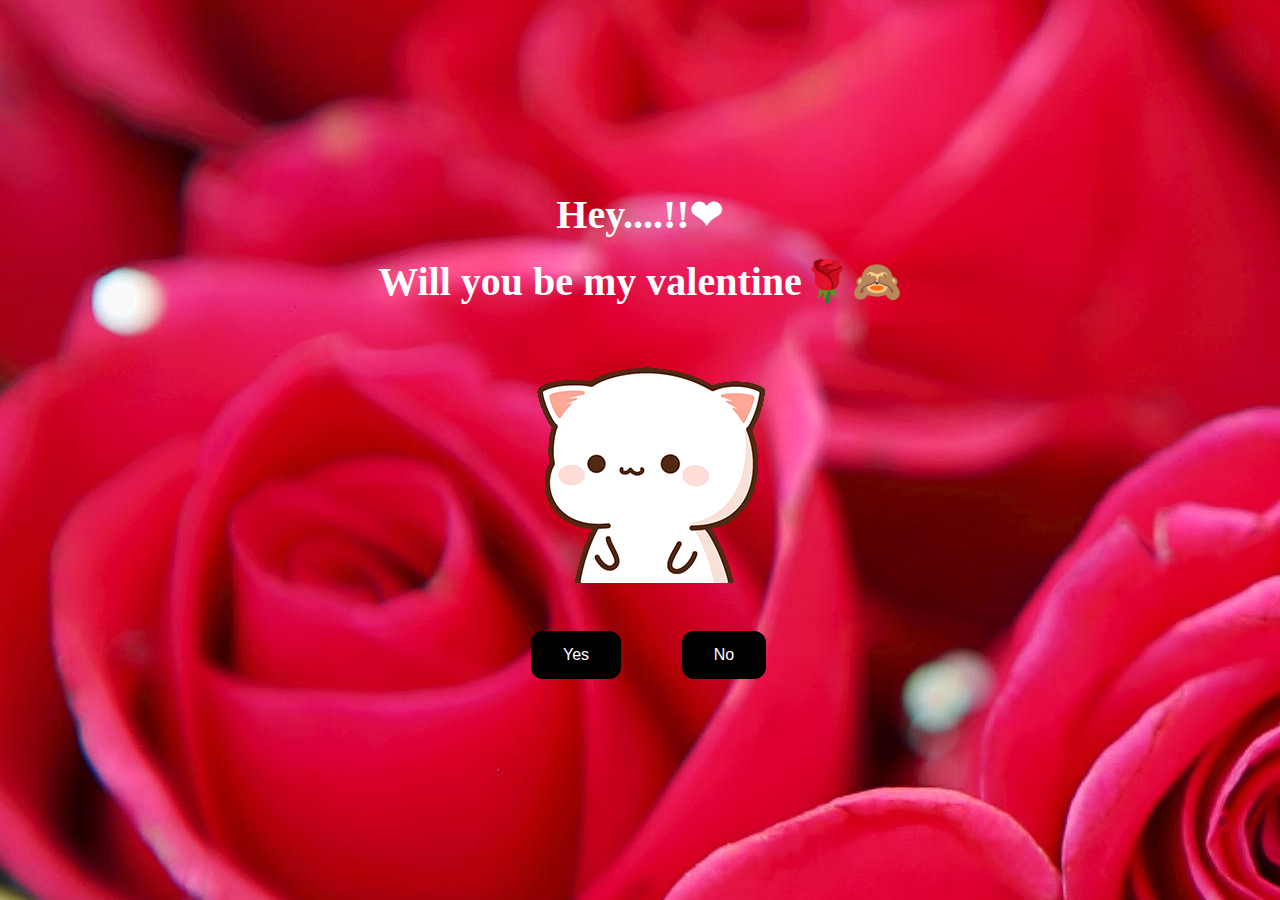
<file: index.html>
<!DOCTYPE html>
<html lang="en">
    <head>
        <link rel="stylesheet" href="./styles.css">
        
    </head> 
    <body>
        <div class="container">
            <div >
                <h1 class = "header_text">Hey....!!❤</h1>
                <h1 class = "header_text"> Will you be my valentine🌹🙈</h1>

            </div>
            <div class="gif_container">
                <img src="peach-and-goma-peach-goma.gif" alt="Cute animated illustration">
            </div>
            <div class = "buttons">
                <button class="btn" id = "yesButton" onclick="nextPage()">Yes</button>
                <button class="btn" id="noButton" onmouseover="moveButton()" onclick="moveButton()">No</button>
                <script>
                    function nextPage() {
                        window.location.href = "yes.html";
                    }
                    
                    function moveButton() {
                        var x = Math.random() * (window.innerWidth - document.getElementById('noButton').offsetWidth);
                        var y = Math.random() * (window.innerHeight - document.getElementById('noButton').offsetHeight);
                        document.getElementById('noButton').style.left = `${x}px`;
                        document.getElementById('noButton').style.top = `${y}px`;
                    }



                </script> 
            </div>
        </div>
       
    </body> 
</html>
</file>
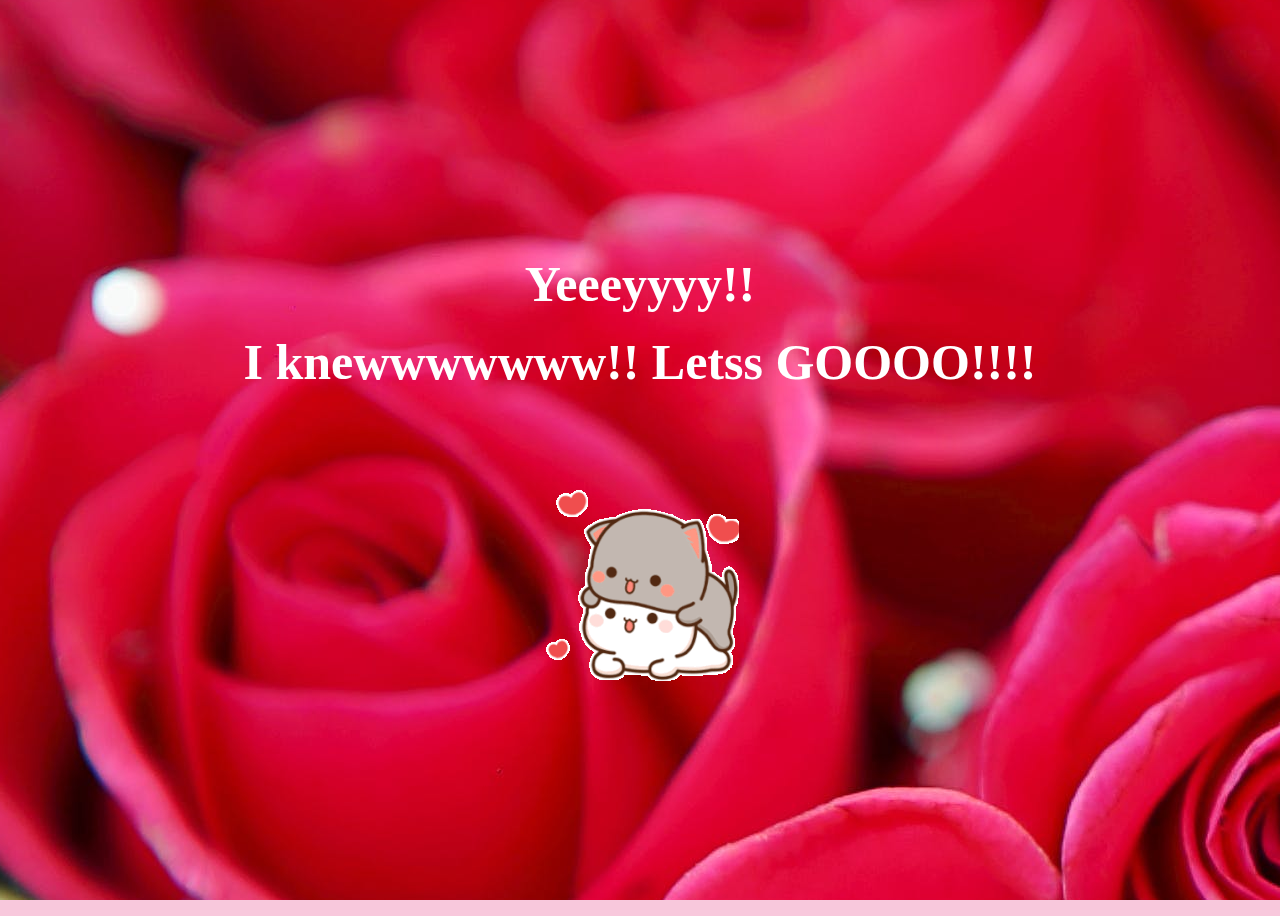
<file: yes.html>
<!DOCTYPE html>
<html lang="en">
    <head>
        <link rel="stylesheet" href="./yes_style.css">
        
    </head> 
    <body>
        <div class="container">
            <div >
                <h1 class = "header_text">Yeeeyyyy!!</h1>
                <h1 class = "header_text">I knewwwwwww!! Letss GOOOO!!!!</h1>

            </div>
            <div class="gif_container">
                <img src="peach-goma-love-happy-lie-wiggle.gif" alt="Cute animated illustration">
            </div>
        </div>
       
    </body> 
</html>
</file>
<file: styles.css>
body {
    display: flex;
    justify-content: center;
    align-items: center;
    height: 90vh;
    background-color: #F8C8DC;
}
body{
    background-image: url(abc.jpg);
    background-attachment: fixed;
    background-position: 25%;

    
}
#noButton {
    position: absolute;
    margin-left: 150px;
    transition: 0.7s;
}

#yesButton {
    position: absolute;
    margin-right: 150px;
}

.header_text {
    font-family: 'Nunito';
    font-size: 40px;
    font-weight: bold;
    color: white;
    text-align: center;
    margin-top: 20px;
    margin-bottom: 0px;
}

.buttons {
    display: flex;
    flex-direction: row;
    justify-content: center;
    align-items: center;
    margin-top: 20px;
    margin-left: 20px;
}

.btn {
    background-color: #000000;
    color: white;
    padding: 15px 32px;
    text-align: center;
    display: inline-block;
    font-size: 16px;
    margin: 4px 2px;
    cursor: pointer;
    border: none;
    border-radius: 12px;
    transition: background-color 0.3s ease;
}

.gif_container {
    display: flex;
    justify-content: center;
    align-items: center;
    margin-left: 9px;
    margin-bottom: 50px;
}
</file>
<file: yes_style.css>
body {
    display: flex;
    justify-content: center;
    align-items: center;
    height: 100vh;
    background-color: #F8C8DC;
}

body{
    background-image: url(abc.jpg);
    background-attachment: fixed;
    background-position: 25%;

    
}

/* Position the "No" button absolutely within body */
#noButton {
    position: absolute;
    margin-left: 150px;
    transition: 0.5s;
    /* Smooth movement */
}

#yesButton {
    position: absolute;
    margin-right: 150px;
    /* Smooth movement */
}

.header_text {
    font-family: 'Nunito';
    font-size: 50px;
    font-weight: bold;
    color: white;
    text-align: center;
    margin-top: 20px;
    margin-bottom: 0px;
}

.text {
    font-family: 'Nunito';
    font-size: 25px;
    font-weight: bold;
    color: white;
    text-align: center;
    margin-top: 20px;
    margin-bottom: 0px;
}

.buttons {
    display: flex;
    flex-direction: row;
    justify-content: center;
    align-items: center;
    margin-top: 20px;
    margin-left: 20px;
    /* optional: adds some space between the buttons */
}

.btn {
    background-color: #FFB6C1;
    color: white;
    padding: 15px 32px;
    text-align: center;
    display: inline-block;
    font-size: 16px;
    margin: 4px 2px;
    cursor: pointer;
    border: none;
    border-radius: 12px;
    transition: background-color 0.3s ease;
}

.btn:hover {
    background-color: #FAF9F6;
}

.gif_container {
    display: flex;
    justify-content: center;
    align-items: center;
    
    margin-top: 90px;
}
</file>
